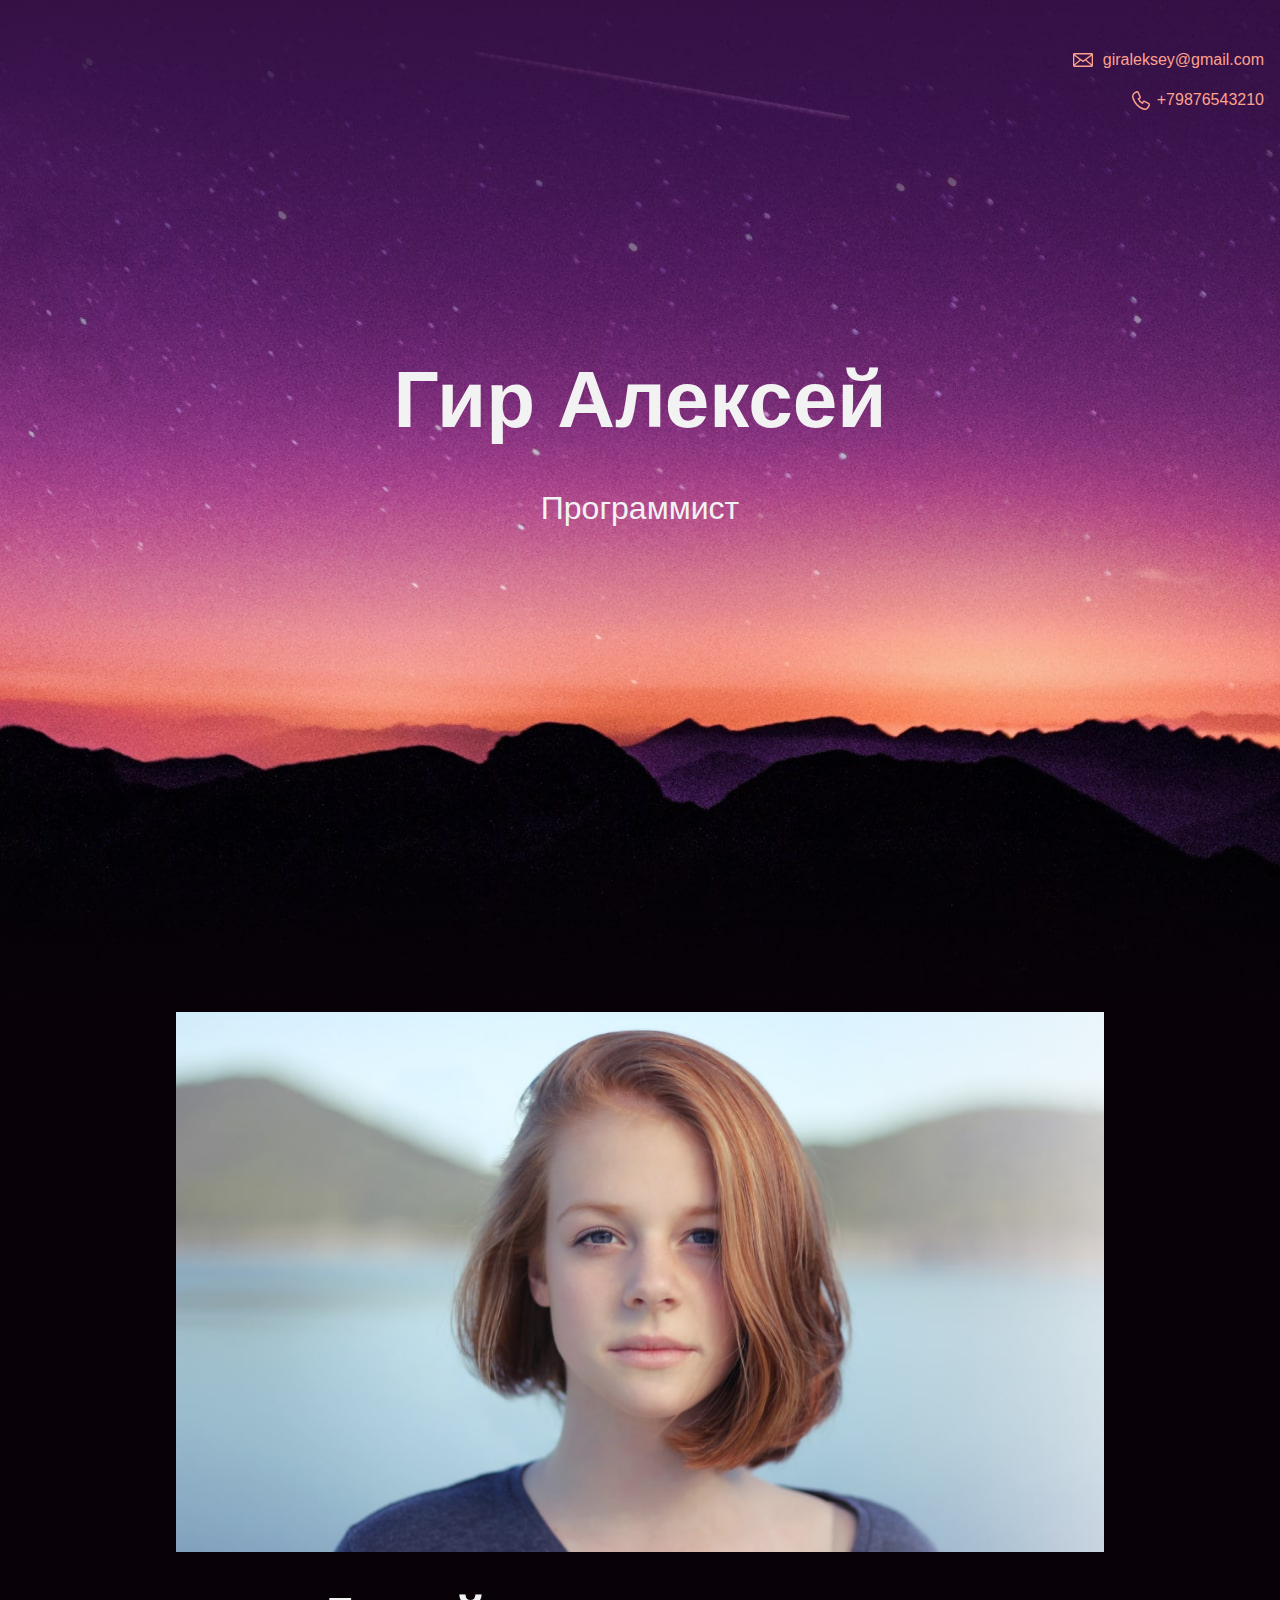
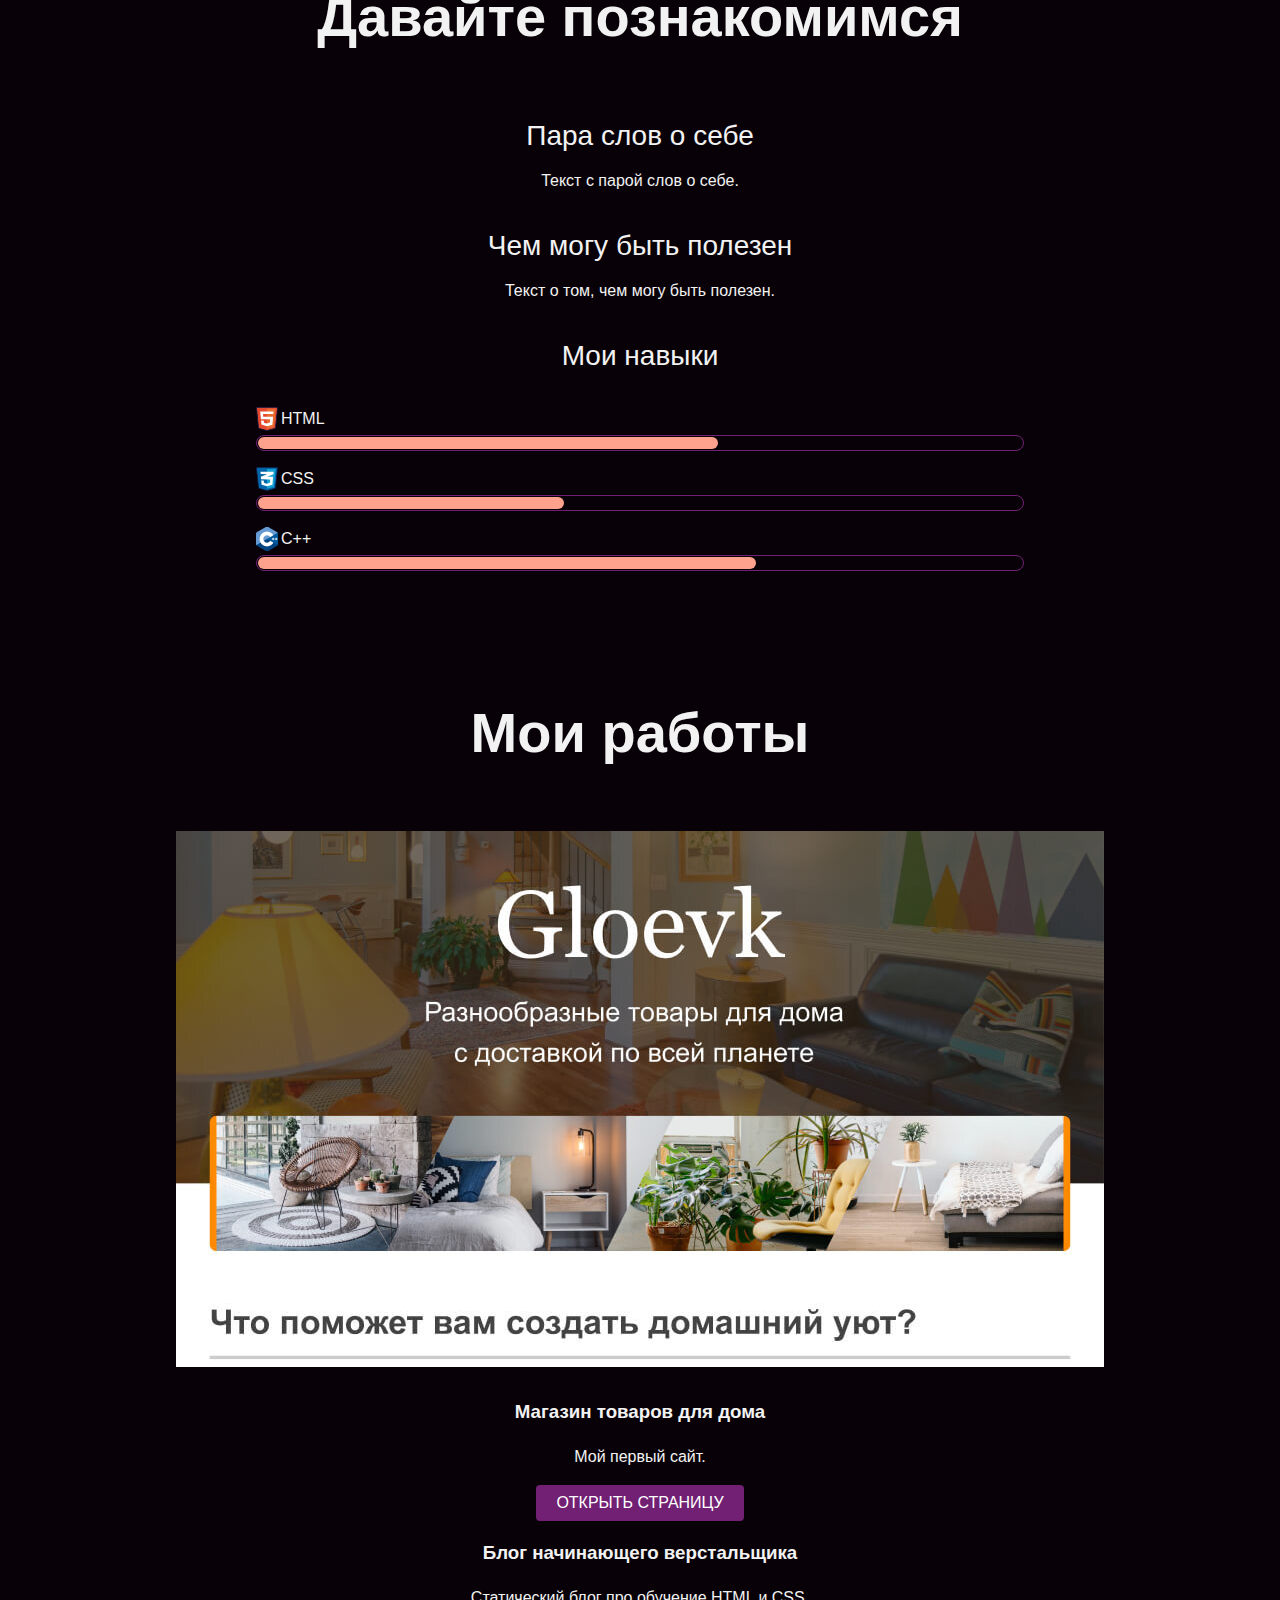
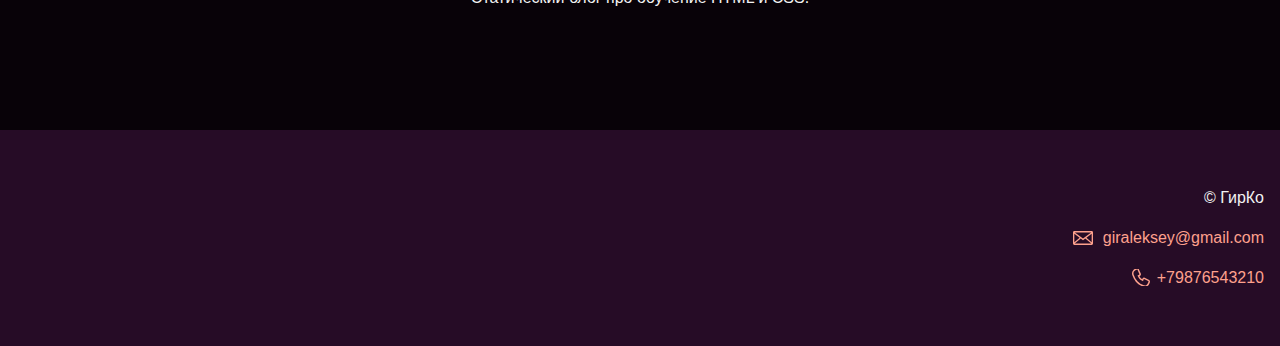
<file: index.html>
<!DOCTYPE html>
<html lang="ru">

<head>
  <meta name="viewport" content="width=device-width, initial-scale=1.0">
  <meta charset="UTF-8">
  <link rel="stylesheet" href="style.css">
  <title>Портфолио Junior разработчика</title>
</head>

<body>
  <header class="page-header">
    <div class="container">


      <p><a class="header-email" href="mailto:giraleksey@gmail.com">giraleksey@gmail.com</a></p>
      <p><a class="header-phone" href="tel:+79876543210">+79876543210</a></p>
    </div>


  </header>

  <section class="hero-image">
    <div class="container">
      <h1 class="heading">Гир Алексей</h1>
      <p>Программист</p>
    </div>
  </section>

  <section class="intro">
    <figure>
      <img src="files/user.jpg" width="928" height="536" alt="Фотография Программиста">
    </figure>
    <div class="container">
      <h2 class="subheading">Давайте познакомимся</h2>
      <h3>Пара слов о себе</h3>
      <p>Текст с парой слов о себе.</p>
      <h3>Чем могу быть полезен</h3>
      <p>Текст о том, чем могу быть полезен.</p>
    </div>
    <div class="skills">
      <h3>Мои навыки</h3>
      <div class="skills" id='skills'>
      </div>
    </div>
  </section>

  <section class="portfolio">
    <div class="container">
      <h2 class="subheading">Мои работы</h2>
      <figure class="project-image">
        <img src="files/project.jpg" width="928" height="536" alt="Cайт магазина товаров для дома">
      </figure>

      <h3>Магазин товаров для дома</h3>
      <p>Мой первый сайт.</p>
      <a class="button" href="source/project/index.html">Открыть страницу</a>

      <h3>Блог начинающего верстальщика</h3>
      <p>Статический блог про обучение HTML и CSS.</p>
    </div>
  </section>

  <footer class="page-footer">
    <div class="container">
      <p>© ГирКо</p>
      <p><a class="footer-email" href="mailto:giraleksey@gmail.com">giraleksey@gmail.com</a></p>
      <p><a class="footer-phone" href="tel:+79876543210">+79876543210</a></p>
    </div>
  </footer>
  <script src="skills.js"></script>
</body>

</html>
</file>
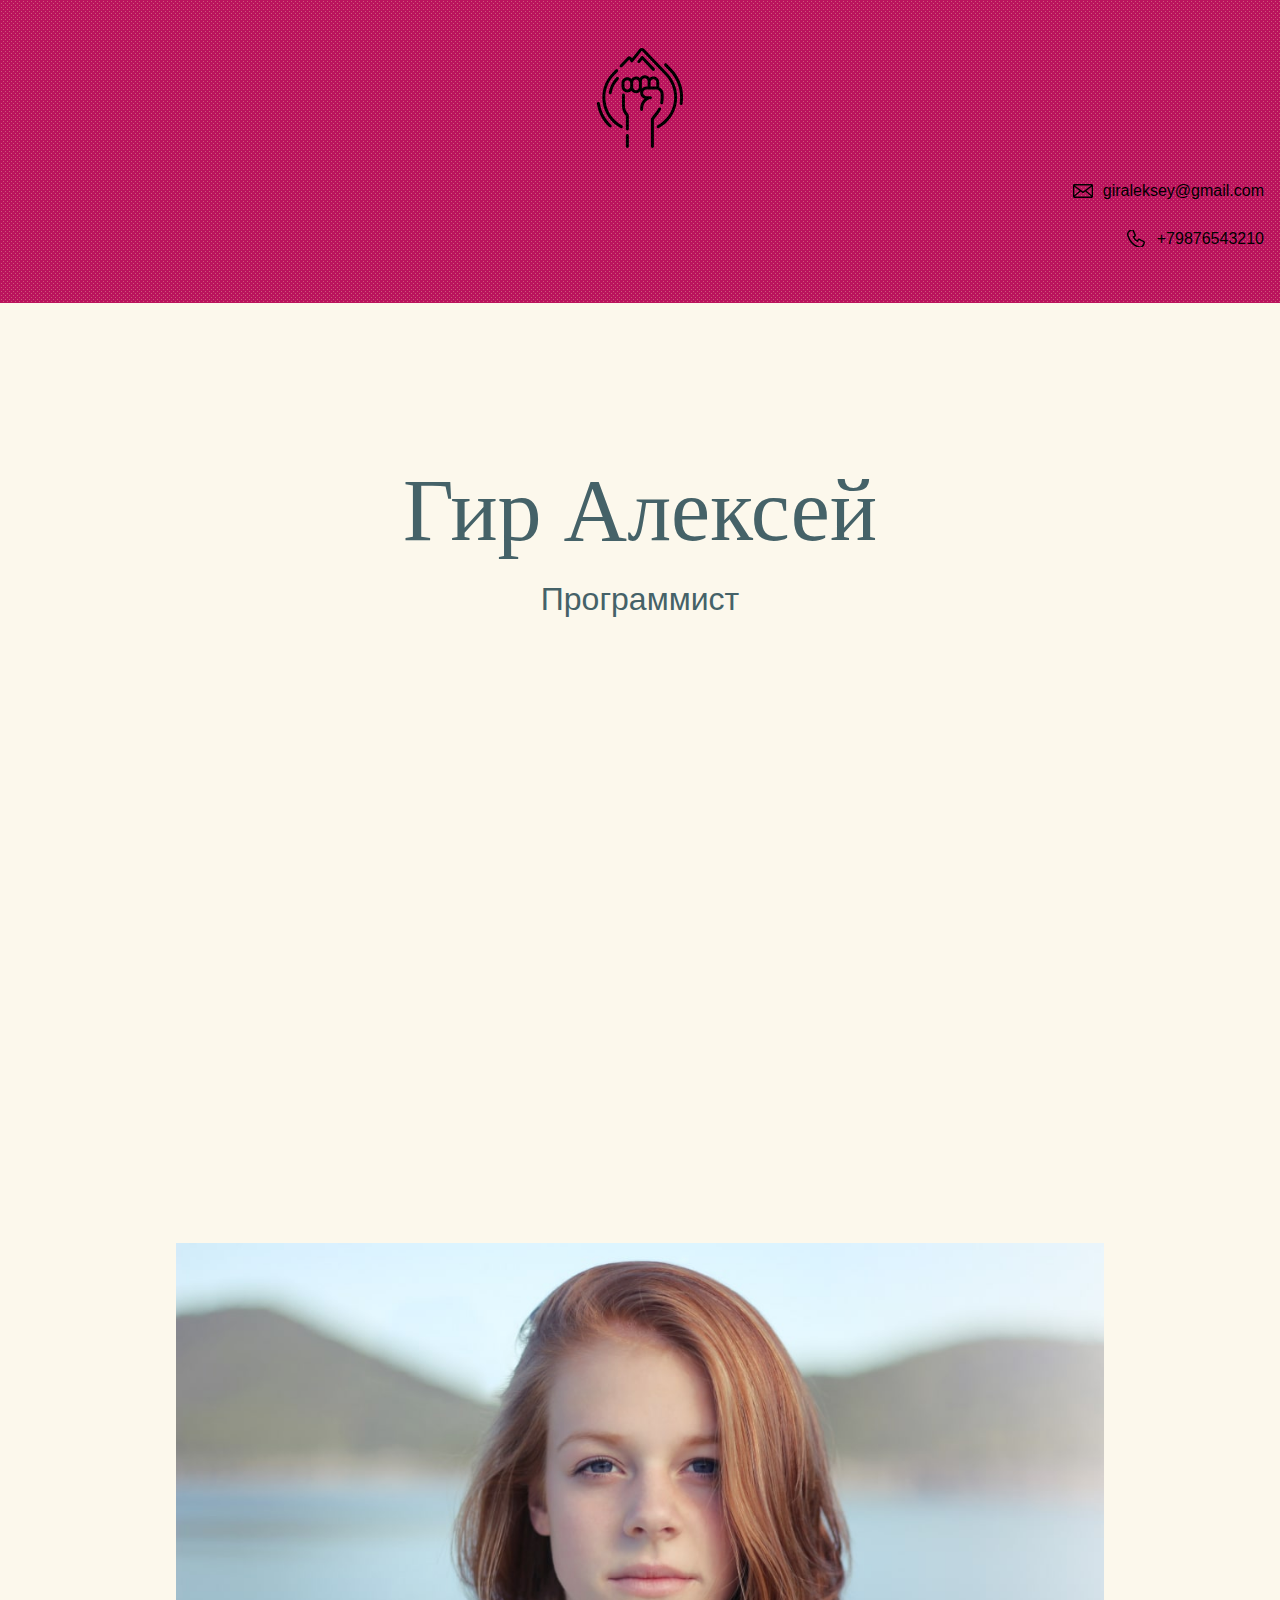
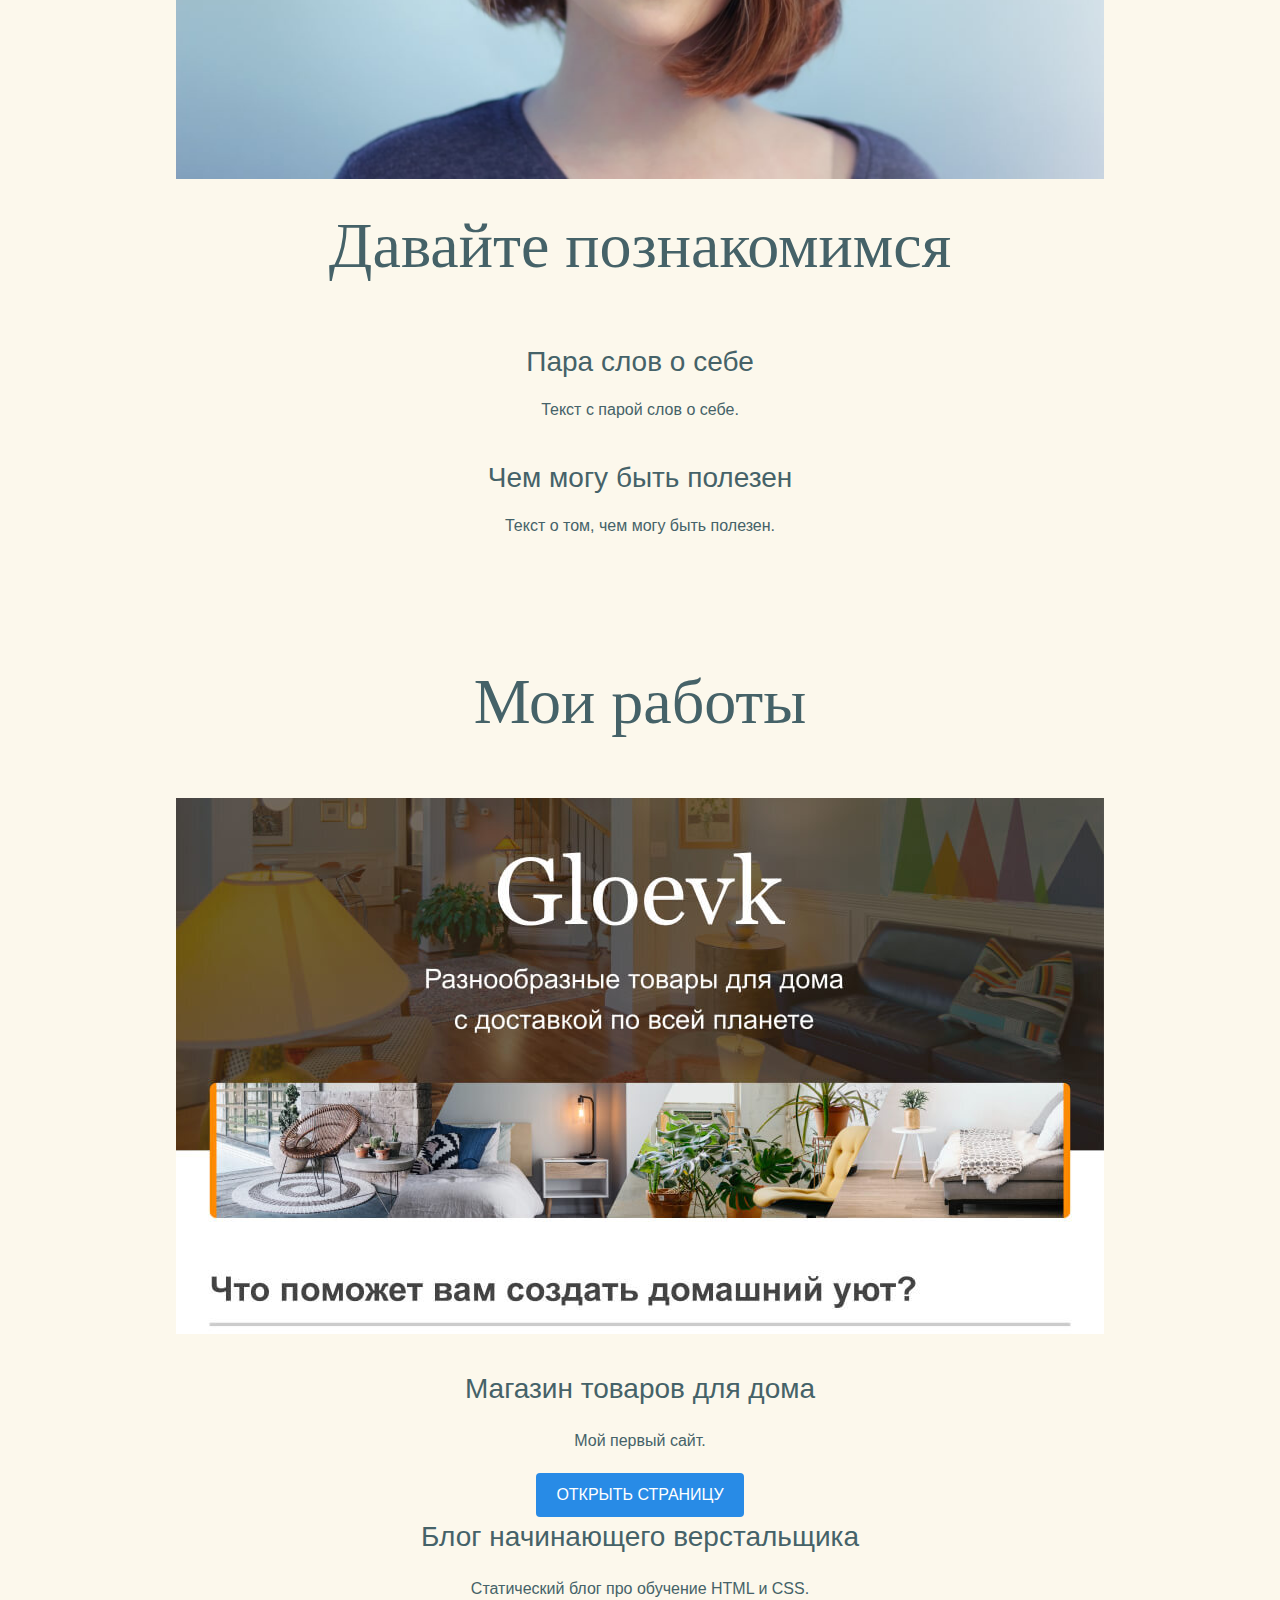
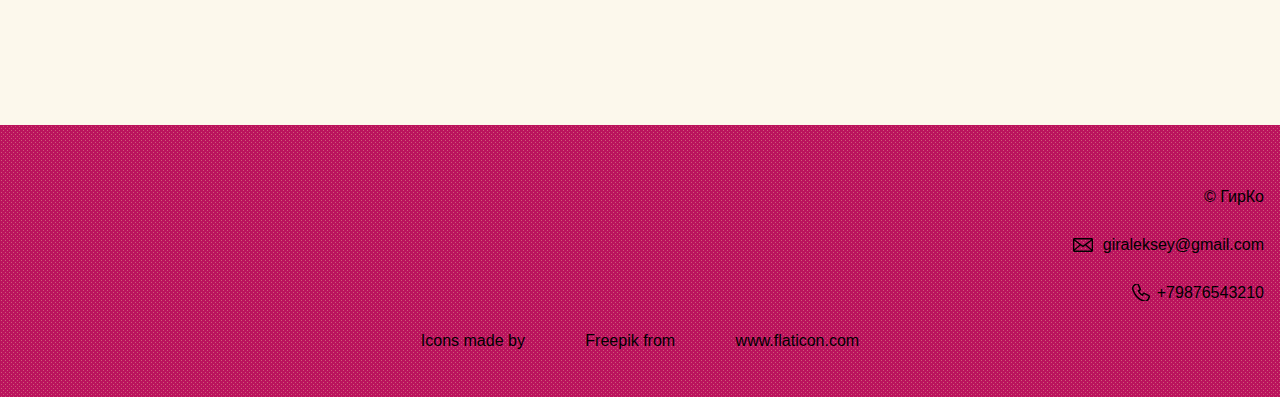
<file: portfolio-step-1/index.html>
<!DOCTYPE html>
<html lang="ru">

<head>
  <meta charset="UTF-8">
  <link rel="stylesheet" href="style.css">
  <title>Портфолио Junior разработчика</title>
</head>

<body>
  <header class="page-header">
    <figure>
      <img src="img/motivation.svg" width="100" height="100">
    </figure>
    <div class="container">


      <p><a class="header-email" href="mailto:giraleksey@gmail.com">giraleksey@gmail.com</a></p>
      <p><a class="header-phone" href="tel:+79876543210">+79876543210</a></p>
    </div>


  </header>

  <section class="hero-image">
    <div class="container">
      <h1 class="heading">Гир Алексей</h1>
      <p>Программист</p>
    </div>
  </section>

  <section class="intro">
    <figure>
      <img src="files/user.jpg" width="928" height="536" alt="Фотография Программиста">
    </figure>
    <div class="container">
      <h2 class="subheading">Давайте познакомимся</h2>
      <h3>Пара слов о себе</h3>
      <p>Текст с парой слов о себе.</p>
      <h3>Чем могу быть полезен</h3>
      <p>Текст о том, чем могу быть полезен.</p>
    </div>
  </section>

  <section class="portfolio">
    <div class="container">
      <h2 class="subheading">Мои работы</h2>
      <figure class="project-image">
        <img src="files/project.jpg" width="928" height="536" alt="Cайт магазина товаров для дома">
      </figure>

      <h3>Магазин товаров для дома</h3>
      <p>Мой первый сайт.</p>
      <a class="button" href="source/project/index.html">Открыть страницу</a>

      <h3>Блог начинающего верстальщика</h3>
      <p>Статический блог про обучение HTML и CSS.</p>
    </div>
  </section>

  <footer class="page-footer">
    <div class="container">
      <p>© ГирКо</p>
      <p><a class="footer-email" href="mailto:giraleksey@gmail.com">giraleksey@gmail.com</a></p>
      <p><a class="footer-phone" href="tel:+79876543210">+79876543210</a></p>
    </div>
    <div>Icons made by <a href="https://www.freepik.com" title="Freepik">Freepik</a> from <a
        href="https://www.flaticon.com/" title="Flaticon">www.flaticon.com</a></div>
  </footer>
</body>

</html>
</file>
<file: style.css>
body {
  margin: 0;
  min-width: 320px;
  font-family: "Montserrat", "Helvetica", "Arial", sans-serif;
  font-size: 16px;
  line-height: 1.5;
  color: #f2f2f2;
  background-color: #080208;
  background-image: url("img/hero-bg.jpg");
  background-repeat: no-repeat;
  background-position: top center;
  text-align: center;
}

img {
  max-width: 100%;
  height: auto;
}

.container {
  max-width: 928px;
  margin: 0 auto;
  padding: 0 16px;
}

.page-header {
  margin: 0 0 180px;
  padding: 32px 0 32px;
}

.page-header .container,
.page-footer .container {
  max-width: 1408px;
  text-align: right;
}

.page-header a {
  margin-left: 56px;
  color: #fea18d;
  text-decoration: none;
  background-repeat: no-repeat;
  background-position: left;
}

.header-email {
  padding-left: 30px;
  display: inline-block;
  background-image: url("img/icon-email.svg");
}

.header-phone {
  padding-left: 25px;
  display: inline-block;
  background-image: url("img/icon-phone.svg");
}

.hero-image {
  margin-bottom: 480px;
}

.hero-image .container {
  max-width: 1408px;
  text-align: center;
}

.heading {
  margin: 0 0 24px;
  font-size: 80px;
  line-height: 1.5;
}

.hero-image p {
  margin: 0;
  font-size: 32px;
  line-height: 1.5;
}

.intro {
  margin: 0 0 120px;
}

.subheading {
  margin: 0 0 56px;
  font-size: 56px;
  line-height: 1.5;
  text-align: center;
}

.user-image {
  margin: 0 0 32px;
  text-align: center;
}

.intro h3,
.portfolio h3
.skills h3 {
  text-align: center;
  margin: 0 0 12px;
  font-size: 28px;
  line-height: 1.5;
  font-weight: 500;
}

.intro p {
  margin: 0 0 32px;
}

.skills-list {
  max-width: 768px;
  margin: 30px auto 70px auto;
  padding: 0 16px;
}


.skills-list dt {
  padding-left: 25px;
  text-align: left;
  margin-left: auto;
  margin-right: auto;
  background-repeat: no-repeat;
  background-position: left;
}
.skill-html {
  background-image: url("img/icon-html.svg");
}

.skill-css {
  background-image: url("img/icon-css.svg");
}

.skill-cplusplus {
  background-image: url("img/icon-cplus.png");
}

.level {
  margin: 4px 0 16px;
  padding: 0;
  height: 14px;
  font-size: 0;
  background-color: #080208;
  border: 1px solid #712073;
  border-radius: 8px;
}

.level div {
  margin: 1px;
  height: 12px;
  background-color: #fea18d;
  border-radius: 6px;
}

.portfolio {
  margin: 0 0 120px;
}

.projects {
  margin: 0;
  padding: 0;
  list-style: none;
}

.projects li {
  margin: 0 0 80px;
}

.project-image {
  margin: 0 0 24px;
  max-width: 100%;
  text-align: center;
}

.projects p {
  margin: 0 0 24px;
}

.button {
  padding: 6px 20px;
  display: inline-block;
  vertical-align: baseline;
  text-decoration: none;
  text-transform: uppercase;
  border-radius: 4px;
  background-color: #712073;
  color: #ffffff;
}

.page-footer {
  padding: 40px 0;
  background-color: #260c26;
}

.page-footer a {
  margin-left: 56px;
  color: #fea18d;
  text-decoration: none;
  background-repeat: no-repeat;
  background-position: left;
}

.footer-email {
  padding-left: 30px;
  background-image: url("img/icon-email.svg");
}

.footer-phone {
  padding-left: 25px;
  background-image: url("img/icon-phone.svg");
}

@media screen and (max-width: 768px) {
  .heading {
      font-size: 60px;
  }

  .subheading {
      font-size: 50px;
  }
}

@media screen and (max-width: 570px) {
  .heading, .subheading {
      font-size: 40px;
  }
}

@media screen and (max-width: 360px) {
  .heading, .subheading {
      font-size: 30px;
  }
}
</file>
<file: portfolio-step-1/style.css>
body {
    margin: 0;
    min-width: 960px;
    font-family: "Montserrat", "Helvetica", "Arial", sans-serif;
    font-size: 16px;
    line-height: 32px;
    color: #456268;
    background-color: #fcf8ec;
    background-repeat: no-repeat;
    background-position: top center;
    text-align: center;
  }
  
  .container {
    margin: 0 auto;
    padding: 0 16px;
  }
  
  .page-header {
    min-width: 100%;
    margin: 0 0 160px;
    padding: 32px 0 32px;
    background-color: #ba135d;
    background-image: url("data:image/svg+xml,%3Csvg xmlns='http://www.w3.org/2000/svg' width='4' height='4' viewBox='0 0 4 4'%3E%3Cpath fill='%23f4cca4' fill-opacity='0.37' d='M1 3h1v1H1V3zm2-2h1v1H3V1z'%3E%3C/path%3E%3C/svg%3E");}
  
  .page-header .container,
  .page-footer .container {
    text-align: right;
  }
  
  .page-header a {
    margin-left: 56px;
    color: #000000;
    text-decoration: none;
    background-repeat: no-repeat;
    background-position: left;
  }
  
  
  .header-email {
    padding-left: 30px;
    background-image: url("img/icon-email-header.svg");
  }
  
  .header-phone {
    padding-left: 30px;
    background-image: url("img/icon-phone-header.svg");
  }

  .header-logo {
    padding-left: 30px;
    background-image: url("img/motivation.svg");
  }
  
  
  .hero-image {
    margin-bottom: 620px;
  }
  
  .hero-image .container {
    max-width: 1408px;
    text-align: center;
  }
  
  .heading {
    margin: 0 0 16px;
    font-family: "Old Standard TT", "Times", "Times New Roman", serif;
    font-size: 88px;
    line-height: 96px;
    font-weight: 400;
  }
  
  .hero-image p {
    margin: 0;
    font-size: 32px;
    line-height: 48px;
  }
  
  .intro {
    margin: 0 0 120px;
  }
  
  .subheading {
    margin: 0 0 56px;
    font-family: "Old Standard TT", "Times", "Times New Roman", serif;
    font-size: 64px;
    line-height: 80px;
    font-weight: 400;
    text-align: center;
  }
  
  .user-image {
    margin: 0 0 32px;
    text-align: center;
  }
  
  .intro h3,
  .portfolio h3 {
    margin: 0 0 12px;
    font-size: 28px;
    line-height: 40px;
    font-weight: 500;
    text-align: center;
  }
  
  .intro p {
    margin: 0 0 32px;
    text-align: center;
  }
  
  .skills-list {
    margin: 0;
    padding: 0;
    text-align: center;
  }
  
  .skills-list dt {
    padding-left: 32px;
    background-repeat: no-repeat;
    background-position: left;
  }
  
  .skill-html {
    background-image: url("img/icon-html.svg");
  }
  
  .skill-css {
    background-image: url("img/icon-css.svg");
  }
  
  .level {
    margin: 4px 0 16px;
    padding: 0;
    height: 14px;
    font-size: 0;
    background-color: #ffffff;
    border: 1px solid #86c3fa;
    border-radius: 8px;
  }
  
  .level div {
    margin: 1px;
    height: 12px;
    background-color: #288be6;
    border-radius: 6px;
  }
  
  .portfolio {
    margin: 0 0 120px;
  }
  
  .projects {
    margin: 0;
    padding: 0;
    list-style: none;
  }
  
  .projects li {
    margin: 0 0 80px;
  }
  
  .project-image {
    margin: 0 0 24px;
    text-align: center;
  }
  
  .projects p {
    margin: 0 0 24px;
  }
  
  .button {
    padding: 6px 20px;
    display: inline-block;
    vertical-align: baseline;
    text-decoration: none;
    text-transform: uppercase;
    border-radius: 4px;
    background-color: #288be6;
    color: #ffffff;
  }
  
  .page-footer {
    padding: 40px 0;
    color: #000000;;
    background-color: #ba135d;
    background-image: url("data:image/svg+xml,%3Csvg xmlns='http://www.w3.org/2000/svg' width='4' height='4' viewBox='0 0 4 4'%3E%3Cpath fill='%23f4cca4' fill-opacity='0.37' d='M1 3h1v1H1V3zm2-2h1v1H3V1z'%3E%3C/path%3E%3C/svg%3E");
  }
  
  .page-footer a {
    margin-left: 56px;
    color: inherit;
    text-decoration: none;
    background-repeat: no-repeat;
    background-position: left;
    
  }
  
  .footer-email {
    padding-left: 30px;
    background-image: url("img/icon-email-footer.svg");
  }
  
  .footer-phone {
    padding-left: 25px;
    background-image: url("img/icon-phone-footer.svg");
  }

  /* .reflection{
      width: 1000px;
      height: 250px;
      position: relative;
      background: url("img/hero-bg.jpg");
      box-shadow: 0px 50px 70px rgba(0,0,0,0.3), 0px 10px 10px rgba(0,0,0,0.1);
  }

  .reflection ::after{
      content: "";
      background-image: inherit;
      width: inherit;
      height: 40%;
      position: absolute;
      bottom: -41%;
      transform: scaleY(-1);
      opacity: 0.5;
  }

  .reflection ::before{
    content: "";
    background-image: inherit;
    width: inherit;
    height: 42%;
    position: absolute;
    bottom: -42%;
    background: linear-gradient(to bottom, rgba(255,255,255,0.3),white);
    z-index: 1;
  } */
</file>
